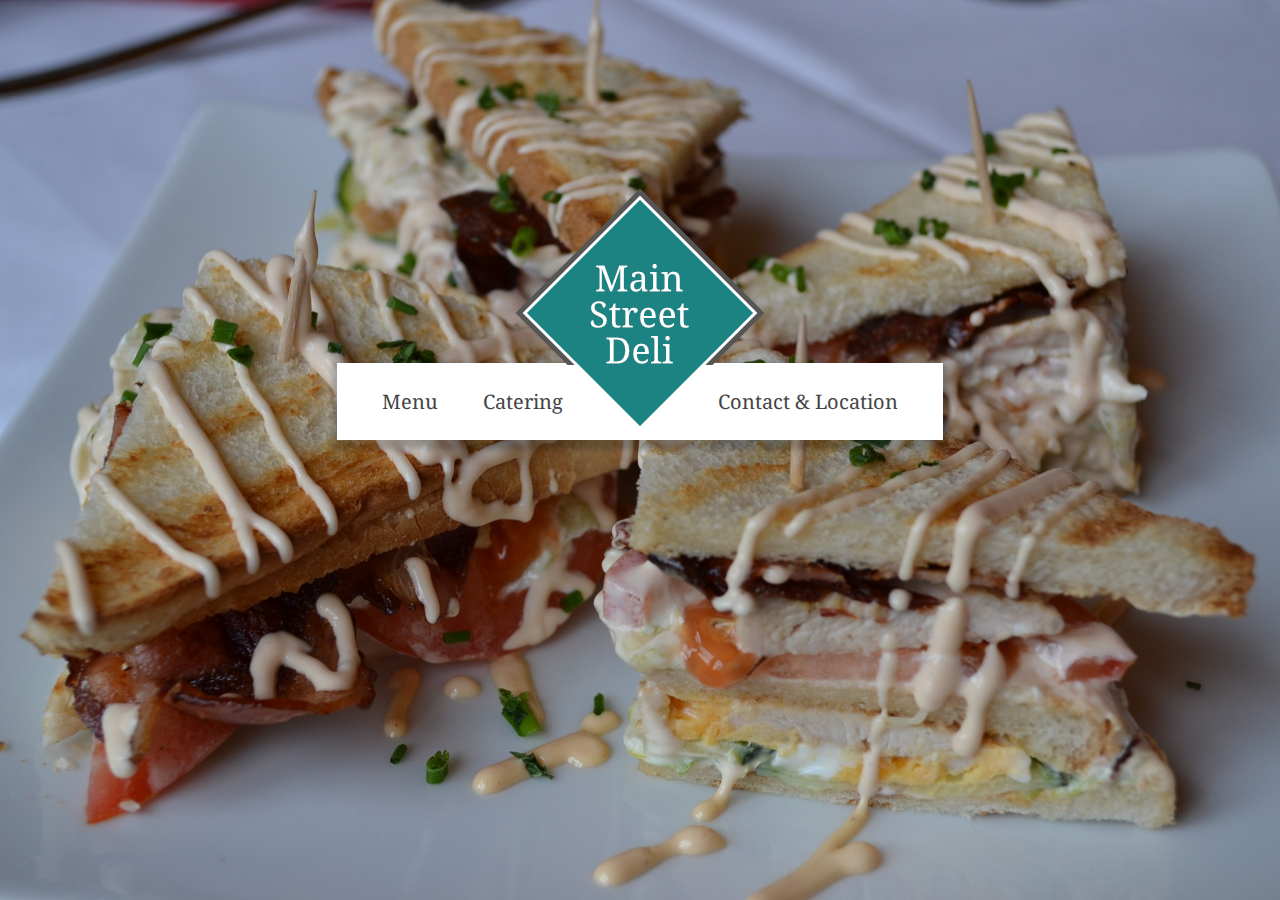
<file: index.html>
﻿<!DOCTYPE html>
<html lang="en">
<head>
    <meta charset="utf-8">
    <meta http-equiv="X-UA-Compatible" content="IE=edge">
    <meta name="viewport" content="width=device-width, initial-scale=1">
    <title>Main Street Deli</title>
    <link href="https://maxcdn.bootstrapcdn.com/bootstrap/3.3.6/css/bootstrap.min.css" rel="stylesheet">
    <link rel="stylesheet" type="text/css" href="static/css/main.css">
    <link href='https://fonts.googleapis.com/css?family=Droid+Serif|Open+Sans:400,600' rel='stylesheet' type='text/css'>
    <script src="https://oss.maxcdn.com/html5shiv/3.7.2/html5shiv.min.js"></script>
    <script src="https://oss.maxcdn.com/respond/1.4.2/respond.min.js"></script>  
</head>
<body id="backdrop-home">
    <div class="container-fluid">
        <div class="row">
            <div class="col-xs-12">
                <div class="content">
                    <div class="logo">
                        <div class="inside"></div>
                    </div>
                    <div class="links">
                        <a class="menuLink" href="menu.html">Menu</a>
                        <a class="cateringLink" href="catering.html">Catering</a>
                        <a class="contactLink" href="contact.html">Contact & Location</a>
                    </div>
                </div>
            </div>
        </div>
    </div>
    <script src="https://ajax.googleapis.com/ajax/libs/jquery/1.11.3/jquery.min.js"></script>
    <script src="https://maxcdn.bootstrapcdn.com/bootstrap/3.3.6/js/bootstrap.min.js"></script>
</body>
</html>
</file>
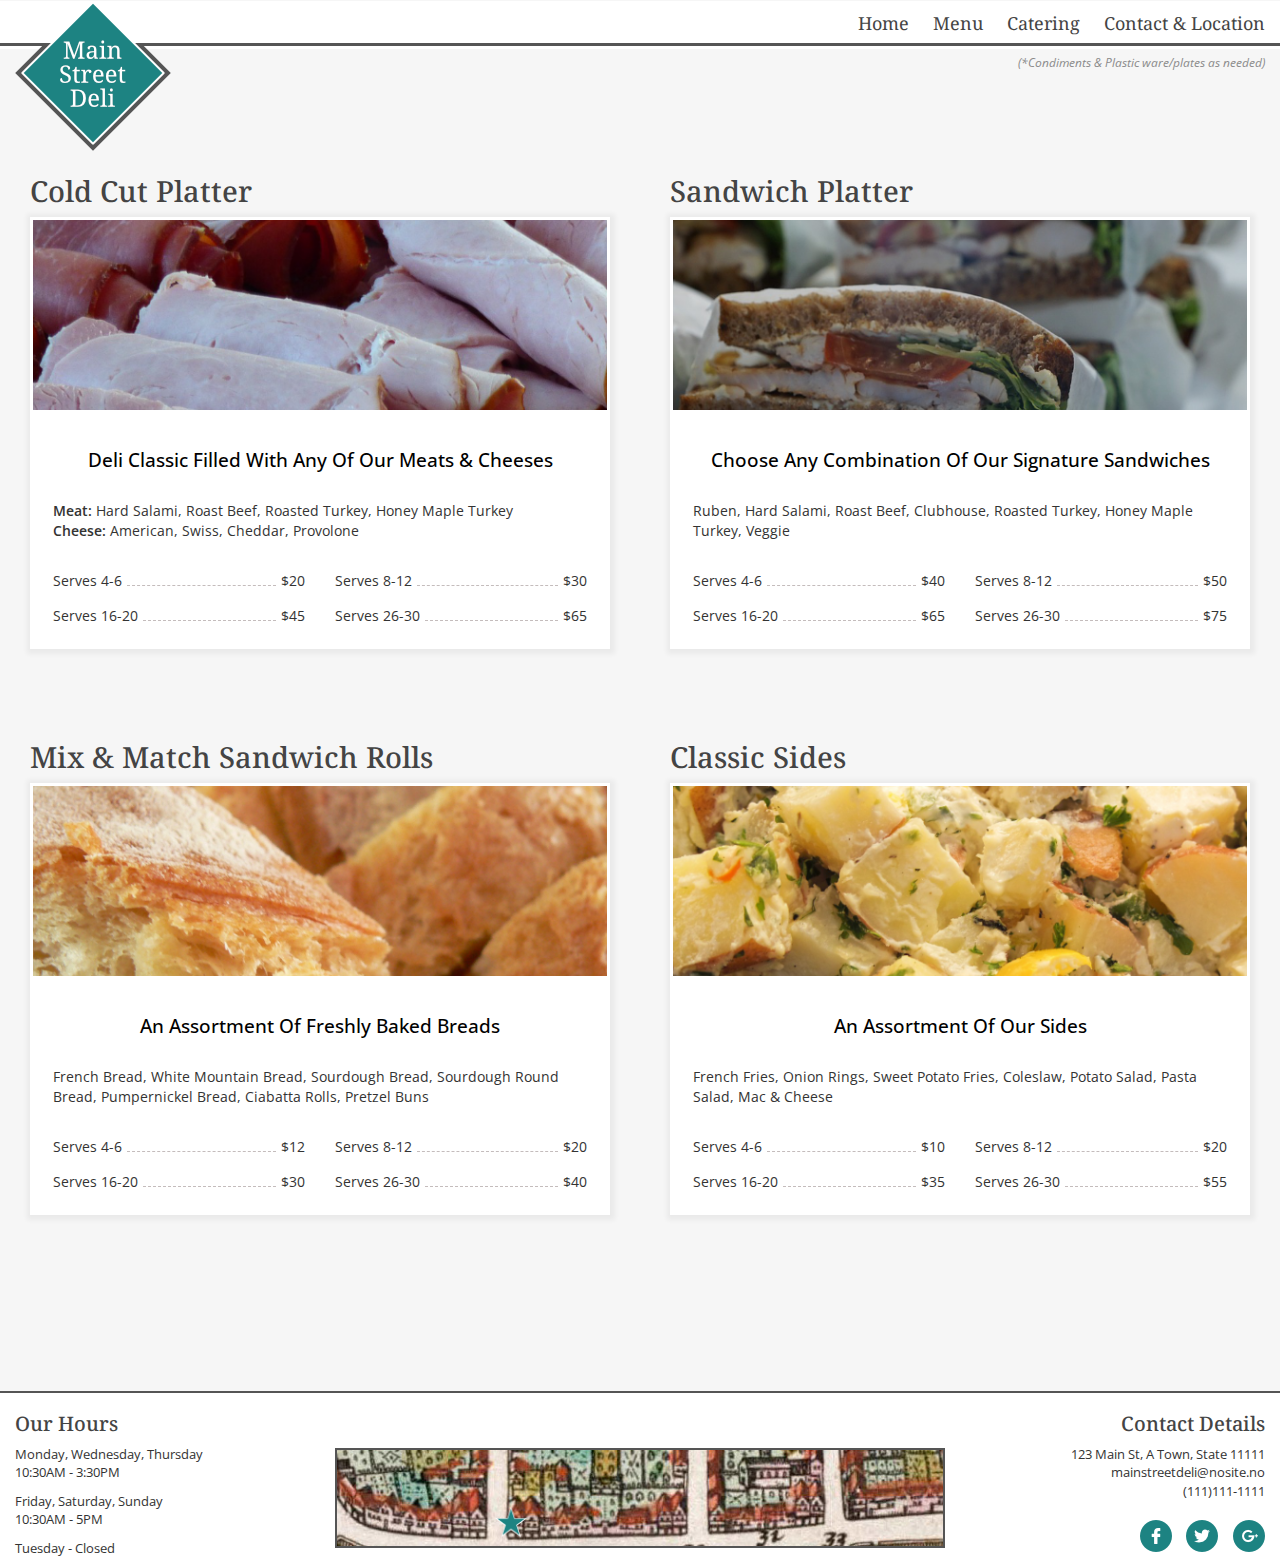
<file: catering.html>
﻿<!DOCTYPE html>
<html lang="en">
<head>
    <meta charset="utf-8">
    <meta http-equiv="X-UA-Compatible" content="IE=edge">
    <meta name="viewport" content="width=device-width, initial-scale=1">
    <title>Main Street Deli</title>
    <link href="https://maxcdn.bootstrapcdn.com/bootstrap/3.3.6/css/bootstrap.min.css" rel="stylesheet">
    <link rel="stylesheet" type="text/css" href="static/css/main.css">
    <link href='https://fonts.googleapis.com/css?family=Droid+Serif|Open+Sans:400,600' rel='stylesheet' type='text/css'>
    <script src="https://oss.maxcdn.com/html5shiv/3.7.2/html5shiv.min.js"></script>
    <script src="https://oss.maxcdn.com/respond/1.4.2/respond.min.js"></script>
</head>
<body id="backdrop">
    <div class="container-fluid">
        <div class="wrapper">
            <div class="row header">
                <div class="pw">
                    <div class="col-xs-4 logo">
                        <div class="inside"></div>
                        <div class="insideSmall"></div>
                    </div>
                    <div class="col-xs-8 links">
                        <a href="index.html">Home</a>
                        <a href="menu.html">Menu</a>
                        <a href="catering.html">Catering</a>
                        <a href="contact.html">Contact & Location</a>
                    </div>
                </div>
            </div>
            <div class="row notice">
                <div class="pw">
                    <div class="col-xs-12">
                        <p class="condiments">
                            (*Condiments & Plastic ware/plates as needed)
                        </p>
                    </div>
                </div>
            </div>

            <div class="row catering pw">
                <div class="col-md-6 coldcut">
                    <h3>Cold Cut Platter</h3>
                    <div class="box">
                        <div class="image"></div>
                        <h4>Deli Classic Filled With Any Of Our Meats & Cheeses</h4>
                        <div class="text">
                            <p>
                                <span>Meat:</span>
                                Hard Salami, Roast Beef, Roasted Turkey, Honey Maple Turkey
                            </p>
                            <p>
                                <span>Cheese:</span>
                                American, Swiss, Cheddar, Provolone
                            </p>
                        </div>
                        <div class="prices">
                            <div class="row">
                                <div class="col-sm-6 item">
                                    <div class="size">Serves 4-6</div>
                                    <div class="dots"></div>
                                    <div class="price">$20</div>
                                </div>
                                <div class="col-sm-6 item">
                                    <div class="size">Serves 8-12</div>
                                    <div class="dots"></div>
                                    <div class="price">$30</div>
                                </div>
                                <div class="col-sm-6 item">
                                    <div class="size">Serves 16-20</div>
                                    <div class="dots"></div>
                                    <div class="price">$45</div>
                                </div>
                                <div class="col-sm-6 item">
                                    <div class="size">Serves 26-30</div>
                                    <div class="dots"></div>
                                    <div class="price">$65</div>
                                </div>
                            </div>
                        </div>
                    </div>
                </div>
                <div class="col-md-6 sandwich">
                    <h3>Sandwich Platter</h3>
                    <div class="box">
                        <div class="image"></div>
                        <h4>Choose Any Combination Of Our Signature Sandwiches</h4>
                        <div class="text">
                            <p>
                                Ruben, Hard Salami, Roast Beef, Clubhouse, Roasted Turkey, Honey Maple Turkey, Veggie
                            </p>
                        </div>
                        <div class="prices">
                            <div class="row">
                                <div class="col-sm-6 item">
                                    <div class="size">Serves 4-6</div>
                                    <div class="dots"></div>
                                    <div class="price">$40</div>
                                </div>
                                <div class="col-sm-6 item">
                                    <div class="size">Serves 8-12</div>
                                    <div class="dots"></div>
                                    <div class="price">$50</div>
                                </div>
                                <div class="col-sm-6 item">
                                    <div class="size">Serves 16-20</div>
                                    <div class="dots"></div>
                                    <div class="price">$65</div>
                                </div>
                                <div class="col-sm-6 item">
                                    <div class="size">Serves 26-30</div>
                                    <div class="dots"></div>
                                    <div class="price">$75</div>
                                </div>
                            </div>
                        </div>
                    </div>
                </div>
                <div class="col-md-12 spacer"></div>
                <div class="col-md-6 rolls">
                    <h3>Mix & Match Sandwich Rolls</h3>
                    <div class="box">
                        <div class="image"></div>
                        <h4>An Assortment Of Freshly Baked Breads</h4>
                        <div class="text">
                            <p>
                                French Bread, White Mountain Bread, Sourdough Bread, Sourdough Round Bread,
                                Pumpernickel Bread, Ciabatta Rolls, Pretzel Buns
                            </p>
                        </div>
                        <div class="prices">
                            <div class="row">
                                <div class="col-sm-6 item">
                                    <div class="size">Serves 4-6</div>
                                    <div class="dots"></div>
                                    <div class="price">$12</div>
                                </div>
                                <div class="col-sm-6 item">
                                    <div class="size">Serves 8-12</div>
                                    <div class="dots"></div>
                                    <div class="price">$20</div>
                                </div>
                                <div class="col-sm-6 item">
                                    <div class="size">Serves 16-20</div>
                                    <div class="dots"></div>
                                    <div class="price">$30</div>
                                </div>
                                <div class="col-sm-6 item">
                                    <div class="size">Serves 26-30</div>
                                    <div class="dots"></div>
                                    <div class="price">$40</div>
                                </div>
                            </div>
                        </div>
                    </div>
                </div>
                <div class="col-md-6 sides">
                    <h3>Classic Sides</h3>
                    <div class="box">
                        <div class="image"></div>
                        <h4>An Assortment Of Our Sides</h4>
                        <div class="text">
                            <p>
                                French Fries, Onion Rings, Sweet Potato Fries, Coleslaw, Potato Salad, Pasta Salad,
                                Mac & Cheese
                            </p>
                        </div>
                        <div class="prices">
                            <div class="row">
                                <div class="col-sm-6 item">
                                    <div class="size">Serves 4-6</div>
                                    <div class="dots"></div>
                                    <div class="price">$10</div>
                                </div>
                                <div class="col-sm-6 item">
                                    <div class="size">Serves 8-12</div>
                                    <div class="dots"></div>
                                    <div class="price">$20</div>
                                </div>
                                <div class="col-sm-6 item">
                                    <div class="size">Serves 16-20</div>
                                    <div class="dots"></div>
                                    <div class="price">$35</div>
                                </div>
                                <div class="col-sm-6 item">
                                    <div class="size">Serves 26-30</div>
                                    <div class="dots"></div>
                                    <div class="price">$55</div>
                                </div>
                            </div>
                        </div>
                    </div>
                </div>
            </div>

            <div class="push"></div>
        </div>
        <div class="row footer">
            <div class="pw">
                <div class="col-sm-3">
                    <div class="hours">
                        <h4>Our Hours</h4>
                        <p>
                            Monday, Wednesday, Thursday
                            <span>10:30AM - 3:30PM</span>
                        </p>
                        <p>
                            Friday, Saturday, Sunday
                            <span>10:30AM - 5PM</span>
                        </p>
                        <p>Tuesday - Closed</p>
                    </div>
                </div>
                <div class="col-sm-6">
                    <div class="map"></div>
                </div>
                <div class="col-sm-3">
                    <div class="contact">
                        <h4>Contact Details</h4>
                        <p>
                            123 Main St, A Town, State 11111
                            <span>mainstreetdeli@nosite.no</span>
                            <span>(111)111-1111</span>
                        </p>
                        <div class="social">
                            <img src="static/img/facebook.png" alt="facebook" />
                            <img src="static/img/twitter.png" alt="twitter" />
                            <img src="static/img/google.png" alt="google+" />
                        </div>
                    </div>
                </div>
            </div>
        </div>
    </div>
    <script src="https://ajax.googleapis.com/ajax/libs/jquery/1.11.3/jquery.min.js"></script>
    <script src="https://maxcdn.bootstrapcdn.com/bootstrap/3.3.6/js/bootstrap.min.js"></script>
</body>
</html>
</file>
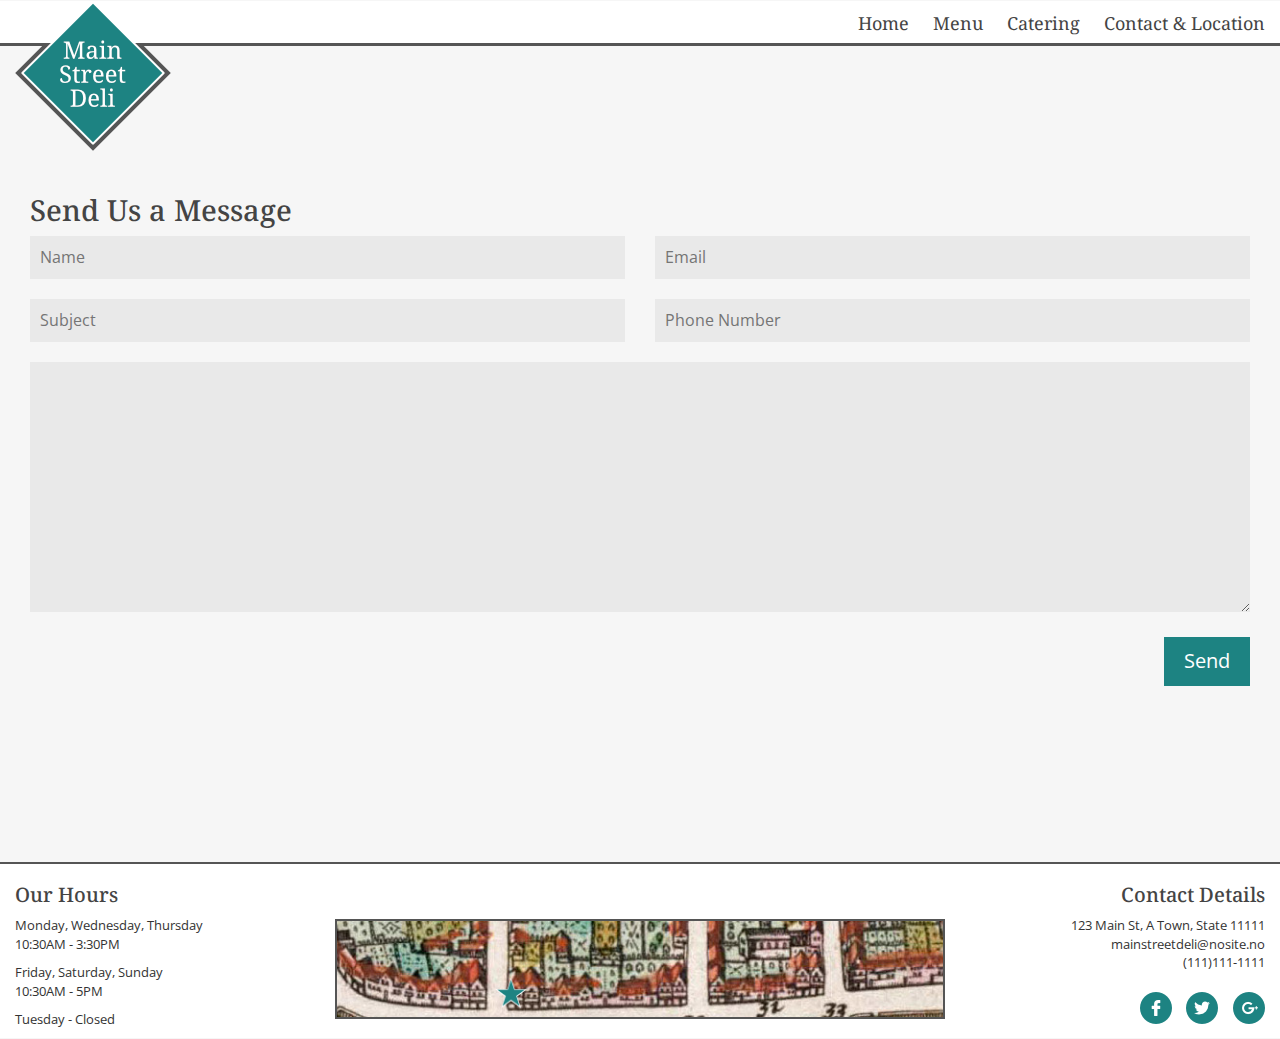
<file: contact.html>
﻿<!DOCTYPE html>
<html lang="en">
<head>
    <meta charset="utf-8">
    <meta http-equiv="X-UA-Compatible" content="IE=edge">
    <meta name="viewport" content="width=device-width, initial-scale=1">
    <title>Main Street Deli</title>
    <link href="https://maxcdn.bootstrapcdn.com/bootstrap/3.3.6/css/bootstrap.min.css" rel="stylesheet">
    <link rel="stylesheet" type="text/css" href="static/css/main.css">
    <link href='https://fonts.googleapis.com/css?family=Droid+Serif|Open+Sans:400,600' rel='stylesheet' type='text/css'>
    <script src="https://oss.maxcdn.com/html5shiv/3.7.2/html5shiv.min.js"></script>
    <script src="https://oss.maxcdn.com/respond/1.4.2/respond.min.js"></script>
</head>
<body id="backdrop">
    <div class="container-fluid">
        <div class="wrapper">
            <div class="row header">
                <div class="pw">
                    <div class="col-xs-4 logo">
                        <div class="inside"></div>
                        <div class="insideSmall"></div>
                    </div>
                    <div class="col-xs-8 links">
                        <a href="index.html">Home</a>
                        <a href="menu.html">Menu</a>
                        <a href="catering.html">Catering</a>
                        <a href="contact.html">Contact & Location</a>
                    </div>
                </div>
            </div>

            <div class="row sendMessage pw">
                <div class="col-xs-12">
                    <h3>Send Us a Message</h3>
                    <div class="contactForm">
                        <div class="row">
                            <div class="col-md-6 col-xs-12">
                                <input name="name" placeholder="Name" />
                            </div>
                            <div class="col-md-6 col-xs-12">
                                <input name="email" placeholder="Email"/>
                            </div>
                            <div class="col-md-6 col-xs-12">
                                <input name="sibject" placeholder="Subject"/>
                            </div>
                            <div class="col-md-6 col-xs-12">
                                <input name="phonenumber" placeholder="Phone Number"/>
                            </div>
                            <div class="col-xs-12">
                                <textarea class="message"></textarea>
                                <a class="sendButton">Send</a>
                            </div>
                        </div>
                    </div>
                </div>
            </div>
            
            <div class="push"></div>
        </div>
        <div class="row footer">
            <div class="pw">
                <div class="col-sm-3">
                    <div class="hours">
                        <h4>Our Hours</h4>
                        <p>
                            Monday, Wednesday, Thursday
                            <span>10:30AM - 3:30PM</span>
                        </p>
                        <p>
                            Friday, Saturday, Sunday
                            <span>10:30AM - 5PM</span>
                        </p>
                        <p>Tuesday - Closed</p>
                    </div>
                </div>
                <div class="col-sm-6">
                    <div class="map"></div>
                </div>
                <div class="col-sm-3">
                    <div class="contact">
                        <h4>Contact Details</h4>
                        <p>
                            123 Main St, A Town, State 11111
                            <span>mainstreetdeli@nosite.no</span>
                            <span>(111)111-1111</span>
                        </p>
                        <div class="social">
                            <img src="static/img/facebook.png" alt="facebook" />
                            <img src="static/img/twitter.png" alt="twitter" />
                            <img src="static/img/google.png" alt="google+" />
                        </div>
                    </div>
                </div>
            </div>
        </div>
    </div>
    <script src="https://ajax.googleapis.com/ajax/libs/jquery/1.11.3/jquery.min.js"></script>
    <script src="https://maxcdn.bootstrapcdn.com/bootstrap/3.3.6/js/bootstrap.min.js"></script>
</body>
</html>
</file>
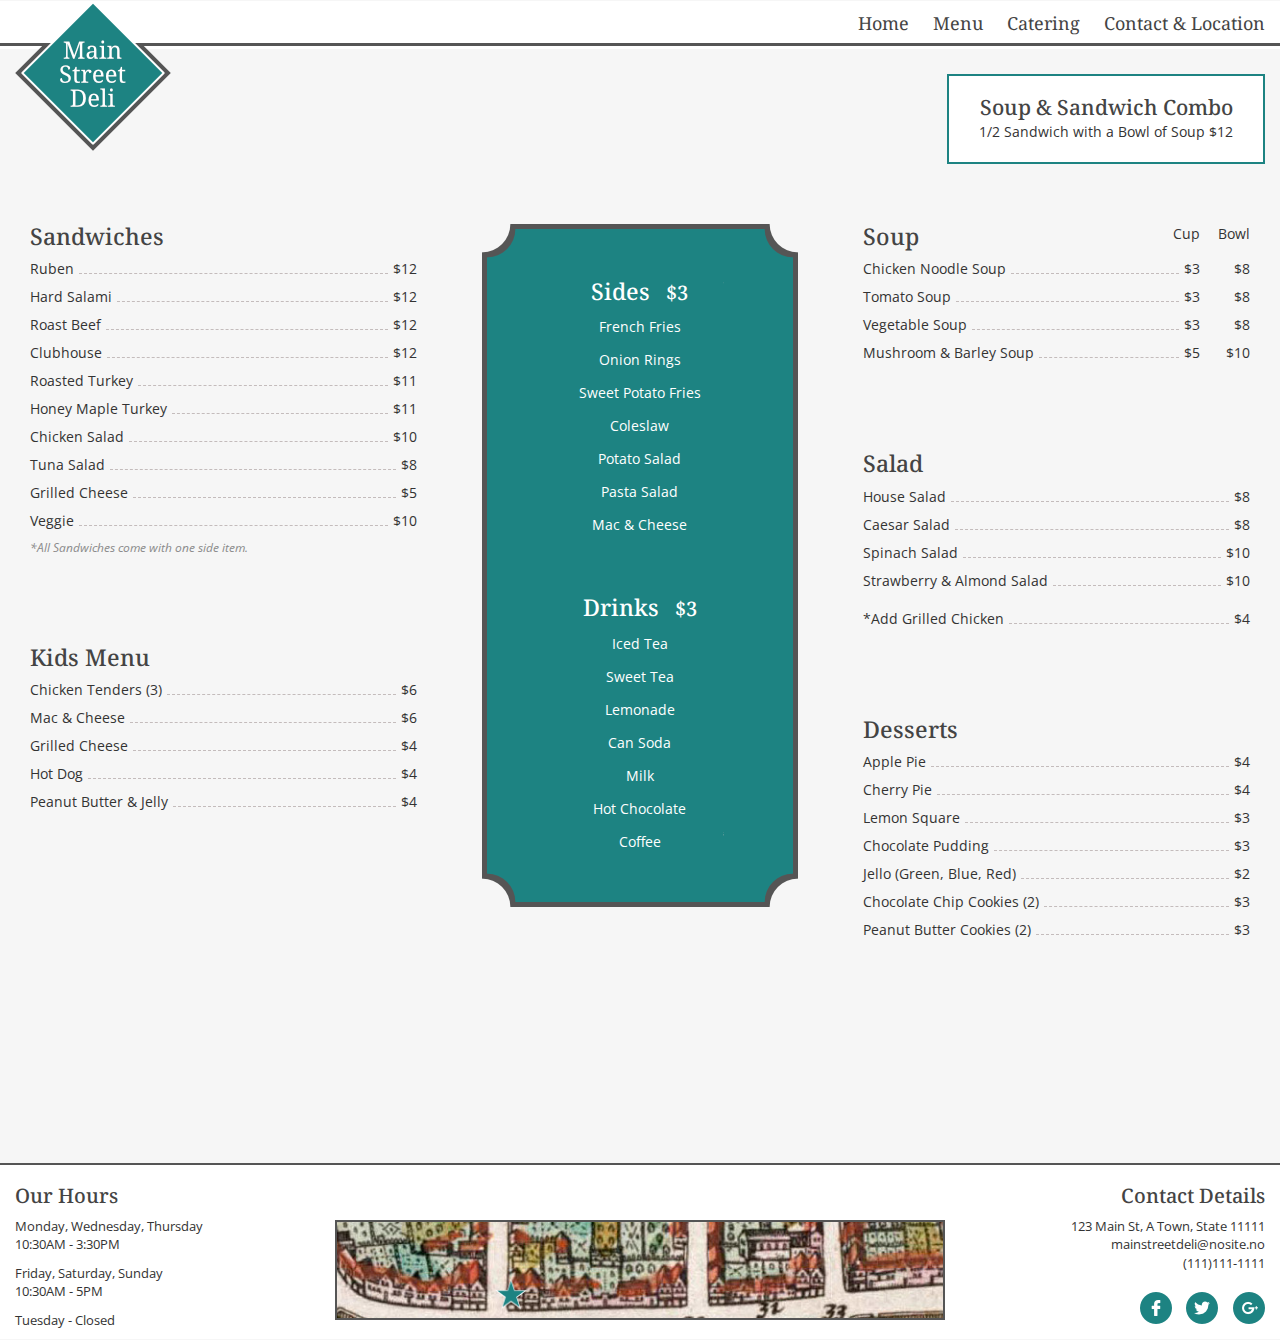
<file: menu.html>
﻿<!DOCTYPE html>
<html lang="en">
<head>
    <meta charset="utf-8">
    <meta http-equiv="X-UA-Compatible" content="IE=edge">
    <meta name="viewport" content="width=device-width, initial-scale=1">
    <title>Main Street Deli</title>
    <link href="https://maxcdn.bootstrapcdn.com/bootstrap/3.3.6/css/bootstrap.min.css" rel="stylesheet">
     <link rel="stylesheet" type="text/css" href="static/css/main.css">
     <link href='https://fonts.googleapis.com/css?family=Droid+Serif|Open+Sans:400,600' rel='stylesheet' type='text/css'>
    <script src="https://oss.maxcdn.com/html5shiv/3.7.2/html5shiv.min.js"></script>
    <script src="https://oss.maxcdn.com/respond/1.4.2/respond.min.js"></script>
</head>
<body id="backdrop">
    <div class="container-fluid">
        <div class="wrapper">
            <div class="row header">
                <div class="pw">
                    <div class="col-xs-4 logo">
                        <div class="inside"></div>
                        <div class="insideSmall"></div>
                    </div>
                    <div class="col-xs-8 links">
                        <a href="index.html">Home</a>
                        <a href="menu.html">Menu</a>
                        <a href="catering.html">Catering</a>
                        <a href="contact.html">Contact & Location</a>
                    </div>
                </div>
            </div>
            <div class="row notice">
                <div class="pw">
                    <div class="col-xs-12">
                        <div class="combo">
                            <h4>Soup & Sandwich Combo</h4>
                            <p>1/2 Sandwich with a Bowl of Soup $12</p>
                        </div>
                    </div>
                </div>
            </div>
            <div class="row menu pw">
                <div class="col-md-4 menuL">
                    <div class="sandwiches">
                        <h4>Sandwiches</h4>
                        <div class="item">
                            <div class="name">Ruben</div><div class="dots"></div><div class="price">$12</div>
                        </div>
                        <div class="item">
                            <div class="name">Hard Salami</div><div class="dots"></div><div class="price">$12</div>
                        </div>
                        <div class="item">
                            <div class="name">Roast Beef</div><div class="dots"></div><div class="price">$12</div>
                        </div>
                        <div class="item">
                            <div class="name">Clubhouse</div><div class="dots"></div><div class="price">$12</div>
                        </div>
                        <div class="item">
                            <div class="name">Roasted Turkey</div><div class="dots"></div><div class="price">$11</div>
                        </div>
                        <div class="item">
                            <div class="name">Honey Maple Turkey</div><div class="dots"></div><div class="price">$11</div>
                        </div>
                        <div class="item">
                            <div class="name">Chicken Salad</div><div class="dots"></div><div class="price">$10</div>
                        </div>
                        <div class="item">
                            <div class="name">Tuna Salad</div><div class="dots"></div><div class="price">$8</div>
                        </div>
                        <div class="item">
                            <div class="name">Grilled Cheese</div><div class="dots"></div><div class="price">$5</div>
                        </div>
                        <div class="item">
                            <div class="name">Veggie</div><div class="dots"></div><div class="price">$10</div>
                        </div>
                        <div class="item">
                            <div class="extra">*All Sandwiches come with one side item.</div>
                        </div>
                    </div>
                    <div class="kids">
                        <h4>Kids Menu</h4>
                        <div class="item">
                            <div class="name">Chicken Tenders (3)</div><div class="dots"></div><div class="price">$6</div>
                        </div>
                        <div class="item">
                            <div class="name">Mac & Cheese</div><div class="dots"></div><div class="price">$6</div>
                        </div>
                        <div class="item">
                            <div class="name">Grilled Cheese</div><div class="dots"></div><div class="price">$4</div>
                        </div>
                        <div class="item">
                            <div class="name">Hot Dog</div><div class="dots"></div><div class="price">$4</div>
                        </div>
                        <div class="item">
                            <div class="name">Peanut Butter & Jelly</div><div class="dots"></div><div class="price">$4</div>
                        </div>
                    </div>
                </div>
                <div class="col-md-4 menuCenter">
                    <div class="menuC">
                        <div class="topL"></div><div class="topR"></div>
                        <div class="extra">
                            <div class="sides">
                                <h4>Sides <span>$3</span></h4>
                                <ul>
                                    <li>French Fries</li>
                                    <li>Onion Rings</li>
                                    <li>Sweet Potato Fries</li>
                                    <li>Coleslaw</li>
                                    <li>Potato Salad</li>
                                    <li>Pasta Salad</li>
                                    <li>Mac & Cheese</li>
                                </ul>
                            </div>
                            <div class="drinks">
                                <h4>Drinks <span>$3</span></h4>
                                <ul>
                                    <li>Iced Tea</li>
                                    <li>Sweet Tea</li>
                                    <li>Lemonade</li>
                                    <li>Can Soda</li>
                                    <li>Milk</li>
                                    <li>Hot Chocolate</li>
                                    <li>Coffee</li>
                                </ul>
                            </div>
                        </div>
                        <div class="bottomL"></div><div class="bottomR"></div>
                    </div>
                </div>
                <div class="col-md-4 menuR">
                    <div class="soup">
                        <div class="th">
                            <h4>Soup</h4>
                            <div class="bowl">Bowl</div>
                            <div class="cup">Cup</div>
                        </div>
                        <div class="item">
                            <div class="name">Chicken Noodle Soup</div><div class="dots"></div><div class="price1">$3</div><div class="price2">$8</div>
                        </div>
                        <div class="item">
                            <div class="name">Tomato Soup</div><div class="dots"></div><div class="price1">$3</div><div class="price2">$8</div>
                        </div>
                        <div class="item">
                            <div class="name">Vegetable Soup</div><div class="dots"></div><div class="price1">$3</div><div class="price2">$8</div>
                        </div>
                        <div class="item">
                            <div class="name">Mushroom & Barley Soup</div><div class="dots"></div><div class="price1">$5</div><div class="price2">$10</div>
                        </div>
                    </div>
                    <div class="salad">
                        <h4>Salad</h4>
                        <div class="item">
                            <div class="name">House Salad</div><div class="dots"></div><div class="price">$8</div>
                        </div>
                        <div class="item">
                            <div class="name">Caesar Salad</div><div class="dots"></div><div class="price">$8</div>
                        </div>
                        <div class="item">
                            <div class="name">Spinach Salad</div><div class="dots"></div><div class="price">$10</div>
                        </div>
                        <div class="item">
                            <div class="name">Strawberry & Almond Salad</div><div class="dots"></div><div class="price">$10</div>
                        </div>
                        <div class="item space">
                            <div class="name">*Add Grilled Chicken</div><div class="dots"></div><div class="price">$4</div>
                        </div>
                    </div>
                    <div class="desserts">
                        <h4>Desserts</h4>
                        <div class="item">
                            <div class="name">Apple Pie</div><div class="dots"></div><div class="price">$4</div>
                        </div>
                        <div class="item">
                            <div class="name">Cherry Pie</div><div class="dots"></div><div class="price">$4</div>
                        </div>
                        <div class="item">
                            <div class="name">Lemon Square</div><div class="dots"></div><div class="price">$3</div>
                        </div>
                        <div class="item">
                            <div class="name">Chocolate Pudding</div><div class="dots"></div><div class="price">$3</div>
                        </div>
                        <div class="item">
                            <div class="name">Jello (Green, Blue, Red)</div><div class="dots"></div><div class="price">$2</div>
                        </div>
                        <div class="item">
                            <div class="name">Chocolate Chip Cookies (2)</div><div class="dots"></div><div class="price">$3</div>
                        </div>
                        <div class="item">
                            <div class="name">Peanut Butter Cookies (2)</div><div class="dots"></div><div class="price">$3</div>
                        </div>
                    </div>
                </div>
            </div>
            <div class="push"></div>
        </div>
        <div class="row footer">
            <div class="pw">
                <div class="col-sm-3">
                    <div class="hours">
                        <h4>Our Hours</h4>
                        <p>
                            Monday, Wednesday, Thursday
                            <span>10:30AM - 3:30PM</span>
                        </p>
                        <p>
                            Friday, Saturday, Sunday
                            <span>10:30AM - 5PM</span>
                        </p>
                        <p>Tuesday - Closed</p>
                    </div>
                </div>
                <div class="col-sm-6">
                    <div class="map"></div>
                </div>
                <div class="col-sm-3">
                    <div class="contact">
                        <h4>Contact Details</h4>
                        <p>
                            123 Main St, A Town, State 11111
                            <span>mainstreetdeli@nosite.no</span>
                            <span>(111)111-1111</span>
                        </p>
                        <div class="social">
                            <img src="static/img/facebook.png" alt="facebook"/>
                            <img src="static/img/twitter.png" alt="twitter"/>
                            <img src="static/img/google.png" alt="google+"/>
                        </div>
                    </div>
                </div>
            </div>
        </div>
    </div>
    <script src="https://ajax.googleapis.com/ajax/libs/jquery/1.11.3/jquery.min.js"></script>
    <script src="https://maxcdn.bootstrapcdn.com/bootstrap/3.3.6/js/bootstrap.min.js"></script>
</body>
</html>
</file>
<file: static/css/main.css>
html,
body {
  min-height: 100%;
  min-width: 400px;
  font-family: 'Open Sans', Arial, sans-serif;
}
body {
  -ms-overflow-style: scrollbar;
}
.fontOpen {
  font-family: 'Open Sans', Arial, sans-serif;
}
.fontDroid {
  font-family: 'Droid Serif', "Times New Roman", Times, serif;
}
.normal {
  font-weight: 400;
}
.bold {
  font-weight: 600;
}
.italic {
  font-style: italic;
}
.center {
  text-align: center;
}
h3 {
  font-size: 29px;
  font-family: 'Droid Serif', "Times New Roman", Times, serif;
  color: #444444;
}
h4 {
  font-size: 21px;
  font-family: 'Droid Serif', "Times New Roman", Times, serif;
  color: #444444;
}
/* ----------------------------------------------------------------------------------------------------    Home */
#backdrop-home {
  background-image: url('../img/clubHome.jpg');
  background-repeat: no-repeat;
  background-position: center;
  background-size: cover;
  background-color: #494949;
  text-align: center;
}
#backdrop-home .content {
  margin-top: 15%;
  position: relative;
}
#backdrop-home .logo {
  text-align: center;
  position: relative;
  z-index: 1000;
}
#backdrop-home .logo .inside {
  display: block;
  margin: 0 auto;
  width: 250px;
  height: 243px;
  background-image: url('../img/logoHome.png');
  background-repeat: no-repeat;
  background-position: center;
}
#backdrop-home .links {
  text-align: center;
  display: inline;
  position: relative;
  top: -43px;
  padding: 25px 50px;
  margin: 0 auto;
  min-height: 75px;
  background-color: #ffffff;
  -webkit-box-shadow: 0px 5px 5px 5px rgba(0, 0, 0, 0.2);
  -moz-box-shadow: 0px 5px 5px 5px rgba(0, 0, 0, 0.2);
  box-shadow: 0px 5px 5px 5px rgba(0, 0, 0, 0.2);
  font-size: 20px;
  font-family: 'Droid Serif', "Times New Roman", Times, serif;
}
#backdrop-home .links a {
  color: #444444;
  margin: -5px;
  z-index: 2000;
  position: relative;
}
#backdrop-home .links a:hover {
  text-decoration: none;
}
#backdrop-home .links a.menuLink {
  padding: 0px 25px 0px 0px;
}
#backdrop-home .links a.cateringLink {
  padding: 0px 80px 0px 25px;
}
#backdrop-home .links a.contactLink {
  padding: 0px 0px 0px 80px;
}
/* ----------------------------------------------------------------------------------------------------    Head  */
.pw {
  max-width: 1280px;
  margin: 0 auto;
}
#backdrop {
  margin: 0 auto;
  background-color: #F6F6F6;
  border-top: solid 1px #f6f6f6;
  /* ----------------------------------------------------------------------------------------------------    Footer  */
}
#backdrop .wrapper {
  min-height: 100%;
  margin-bottom: 176px;
  /* ----------------------------------------------------------------------------------------------------    Notice  */
  /* ----------------------------------------------------------------------------------------------------    Menu  */
  /* ----------------------------------------------------------------------------------------------------    Catering  */
  /* ----------------------------------------------------------------------------------------------------    Message  */
}
#backdrop .wrapper .header {
  background-color: #ffffff;
  border-bottom: solid 3px #555555;
  height: 45px;
}
#backdrop .wrapper .header .logo {
  position: relative;
  z-index: 1000;
}
#backdrop .wrapper .header .logo .inside {
  display: block;
  float: left;
  margin: 0 auto;
  margin-top: -4px;
  width: 156px;
  height: 157px;
  background-image: url('../img/logo.png');
  background-repeat: no-repeat;
  background-position: center;
}
#backdrop .wrapper .header .logo .insideSmall {
  display: none;
}
#backdrop .wrapper .header .links {
  padding-top: 10px;
  text-align: right;
}
#backdrop .wrapper .header .links a {
  font-size: 18px;
  color: #444444;
  font-family: 'Droid Serif', "Times New Roman", Times, serif;
  padding-left: 20px;
}
#backdrop .wrapper .header .links a:hover {
  text-decoration: none;
}
#backdrop .wrapper .notice {
  border-top: solid 3px #ffffff;
}
#backdrop .wrapper .notice .combo {
  float: right;
  text-align: right;
  margin-top: -80px;
  padding: 10px 30px;
  background-color: #ffffff;
  border: solid 2px #1d8382;
}
#backdrop .wrapper .notice .combo h4 {
  margin-bottom: 3px;
}
#backdrop .wrapper .notice .combo p {
  font-size: 14px;
}
#backdrop .wrapper .notice .condiments {
  text-align: right;
  margin-top: -100px;
  font-style: italic;
  font-size: 12px;
  color: #8A8A8A;
}
#backdrop .wrapper .menu {
  padding-top: 30px;
}
#backdrop .wrapper .menu .menuL .sandwiches,
#backdrop .wrapper .menu .menuL .kids {
  margin-top: 30px;
}
#backdrop .wrapper .menu .menuL .sandwiches h4,
#backdrop .wrapper .menu .menuL .kids h4 {
  margin-bottom: 10px;
  font-size: 23px;
}
#backdrop .wrapper .menu .menuL .sandwiches .item,
#backdrop .wrapper .menu .menuL .kids .item {
  width: 100%;
  display: flex;
  padding-bottom: 8px;
}
#backdrop .wrapper .menu .menuL .sandwiches .item .name,
#backdrop .wrapper .menu .menuL .kids .item .name {
  padding-right: 5px;
}
#backdrop .wrapper .menu .menuL .sandwiches .item .dots,
#backdrop .wrapper .menu .menuL .kids .item .dots {
  height: 15px;
  border-bottom: dashed 1px #C4BCBC;
  flex-grow: 1;
}
#backdrop .wrapper .menu .menuL .sandwiches .item .price,
#backdrop .wrapper .menu .menuL .kids .item .price {
  float: right;
  text-align: right;
  padding-left: 5px;
}
#backdrop .wrapper .menu .menuL .sandwiches .item .extra,
#backdrop .wrapper .menu .menuL .kids .item .extra {
  font-style: italic;
  font-size: 12px;
  color: #8A8A8A;
}
#backdrop .wrapper .menu .menuL .kids {
  margin-top: 80px;
  margin-bottom: 80px;
}
#backdrop .wrapper .menu .menuCenter {
  padding: 0 50px;
  margin-top: 30px;
  margin-bottom: 80px;
}
#backdrop .wrapper .menu .menuCenter .menuC {
  text-align: center;
  background-color: #555555;
  padding: 5px;
  border-radius: 75px;
}
#backdrop .wrapper .menu .menuCenter .menuC .topL {
  width: 75px;
  height: 75px;
  position: absolute;
  top: 0;
  left: 50px;
  background-image: url('../img/topL.png');
  background-repeat: no-repeat;
}
#backdrop .wrapper .menu .menuCenter .menuC .topR {
  width: 75px;
  height: 75px;
  position: absolute;
  top: 0;
  right: 50px;
  background-image: url('../img/topR.png');
  background-repeat: no-repeat;
}
#backdrop .wrapper .menu .menuCenter .menuC .bottomL {
  width: 75px;
  height: 75px;
  position: absolute;
  bottom: 0;
  left: 50px;
  background-image: url('../img/bottomL.png');
  background-repeat: no-repeat;
}
#backdrop .wrapper .menu .menuCenter .menuC .bottomR {
  width: 75px;
  height: 75px;
  position: absolute;
  bottom: 0;
  right: 50px;
  background-image: url('../img/bottomR.png');
  background-repeat: no-repeat;
}
#backdrop .wrapper .menu .menuCenter .menuC .extra {
  background-color: #1d8382;
  color: #ffffff;
  border-radius: 55px;
}
#backdrop .wrapper .menu .menuCenter .menuC .extra .sides h4,
#backdrop .wrapper .menu .menuCenter .menuC .extra .drinks h4 {
  margin-bottom: 0px;
  font-size: 23px;
  color: #ffffff;
  position: relative;
  z-index: 1000;
}
#backdrop .wrapper .menu .menuCenter .menuC .extra .sides h4 span,
#backdrop .wrapper .menu .menuCenter .menuC .extra .drinks h4 span {
  font-size: 20px;
  padding-left: 10px;
}
#backdrop .wrapper .menu .menuCenter .menuC .extra .sides ul,
#backdrop .wrapper .menu .menuCenter .menuC .extra .drinks ul {
  list-style: none;
  padding-left: 0px;
}
#backdrop .wrapper .menu .menuCenter .menuC .extra .sides ul li,
#backdrop .wrapper .menu .menuCenter .menuC .extra .drinks ul li {
  padding-top: 13px;
}
#backdrop .wrapper .menu .menuCenter .menuC .extra .sides ul li span,
#backdrop .wrapper .menu .menuCenter .menuC .extra .drinks ul li span {
  float: right;
  font-size: 13px;
}
#backdrop .wrapper .menu .menuCenter .menuC .extra .sides ul li.extra,
#backdrop .wrapper .menu .menuCenter .menuC .extra .drinks ul li.extra {
  border-bottom: none;
  font-style: italic;
}
#backdrop .wrapper .menu .menuCenter .menuC .extra .sides {
  padding-top: 40px;
}
#backdrop .wrapper .menu .menuCenter .menuC .extra .drinks {
  padding: 40px 0 40px 0;
}
#backdrop .wrapper .menu .menuR .soup,
#backdrop .wrapper .menu .menuR .salad,
#backdrop .wrapper .menu .menuR .desserts {
  margin-top: 30px;
}
#backdrop .wrapper .menu .menuR .soup h4,
#backdrop .wrapper .menu .menuR .salad h4,
#backdrop .wrapper .menu .menuR .desserts h4 {
  margin-bottom: 10px;
  font-size: 23px;
}
#backdrop .wrapper .menu .menuR .soup .th,
#backdrop .wrapper .menu .menuR .salad .th,
#backdrop .wrapper .menu .menuR .desserts .th {
  width: 100%;
}
#backdrop .wrapper .menu .menuR .soup .th h4,
#backdrop .wrapper .menu .menuR .salad .th h4,
#backdrop .wrapper .menu .menuR .desserts .th h4 {
  display: inline-block;
  margin-top: 0px;
}
#backdrop .wrapper .menu .menuR .soup .th .cup,
#backdrop .wrapper .menu .menuR .salad .th .cup,
#backdrop .wrapper .menu .menuR .desserts .th .cup,
#backdrop .wrapper .menu .menuR .soup .th .bowl,
#backdrop .wrapper .menu .menuR .salad .th .bowl,
#backdrop .wrapper .menu .menuR .desserts .th .bowl {
  display: inline-block;
  float: right;
  text-align: right;
}
#backdrop .wrapper .menu .menuR .soup .th .bowl,
#backdrop .wrapper .menu .menuR .salad .th .bowl,
#backdrop .wrapper .menu .menuR .desserts .th .bowl {
  min-width: 50px;
}
#backdrop .wrapper .menu .menuR .soup .item,
#backdrop .wrapper .menu .menuR .salad .item,
#backdrop .wrapper .menu .menuR .desserts .item {
  width: 100%;
  display: flex;
  padding-bottom: 8px;
}
#backdrop .wrapper .menu .menuR .soup .item .name,
#backdrop .wrapper .menu .menuR .salad .item .name,
#backdrop .wrapper .menu .menuR .desserts .item .name {
  padding-right: 5px;
}
#backdrop .wrapper .menu .menuR .soup .item .dots,
#backdrop .wrapper .menu .menuR .salad .item .dots,
#backdrop .wrapper .menu .menuR .desserts .item .dots {
  height: 15px;
  border-bottom: dashed 1px #C4BCBC;
  flex-grow: 1;
}
#backdrop .wrapper .menu .menuR .soup .item .price,
#backdrop .wrapper .menu .menuR .salad .item .price,
#backdrop .wrapper .menu .menuR .desserts .item .price,
#backdrop .wrapper .menu .menuR .soup .item .price1,
#backdrop .wrapper .menu .menuR .salad .item .price1,
#backdrop .wrapper .menu .menuR .desserts .item .price1,
#backdrop .wrapper .menu .menuR .soup .item .price2,
#backdrop .wrapper .menu .menuR .salad .item .price2,
#backdrop .wrapper .menu .menuR .desserts .item .price2 {
  float: right;
  text-align: right;
  padding-left: 5px;
}
#backdrop .wrapper .menu .menuR .soup .item .price2,
#backdrop .wrapper .menu .menuR .salad .item .price2,
#backdrop .wrapper .menu .menuR .desserts .item .price2 {
  min-width: 50px;
  padding-left: 0px;
}
#backdrop .wrapper .menu .menuR .soup .item .extra,
#backdrop .wrapper .menu .menuR .salad .item .extra,
#backdrop .wrapper .menu .menuR .desserts .item .extra {
  font-style: italic;
  font-size: 12px;
  color: #8A8A8A;
}
#backdrop .wrapper .menu .menuR .soup .space,
#backdrop .wrapper .menu .menuR .salad .space,
#backdrop .wrapper .menu .menuR .desserts .space {
  margin-top: 10px;
}
#backdrop .wrapper .menu .menuR .salad,
#backdrop .wrapper .menu .menuR .desserts {
  margin-top: 80px;
}
#backdrop .wrapper .catering .coldcut .box,
#backdrop .wrapper .catering .sandwich .box,
#backdrop .wrapper .catering .rolls .box,
#backdrop .wrapper .catering .sides .box {
  padding: 3px;
  background-color: #fff;
  -webkit-box-shadow: 1px 1px 5px 4px rgba(0, 0, 0, 0.05);
  -moz-box-shadow: 1px 1px 5px 4px rgba(0, 0, 0, 0.05);
  box-shadow: 1px 1px 5px 4px rgba(0, 0, 0, 0.05);
}
#backdrop .wrapper .catering .coldcut .box .image,
#backdrop .wrapper .catering .sandwich .box .image,
#backdrop .wrapper .catering .rolls .box .image,
#backdrop .wrapper .catering .sides .box .image {
  margin: 0 auto;
  height: 190px;
  max-width: 890px;
  text-align: center;
  background-repeat: no-repeat;
  background-position: center;
  background-size: cover;
}
#backdrop .wrapper .catering .coldcut .box h4,
#backdrop .wrapper .catering .sandwich .box h4,
#backdrop .wrapper .catering .rolls .box h4,
#backdrop .wrapper .catering .sides .box h4 {
  font-family: 'Open Sans', Arial, sans-serif;
  font-size: 19px;
  color: #000;
  text-align: center;
  margin-top: 40px;
  margin-bottom: 30px;
}
#backdrop .wrapper .catering .coldcut .box p,
#backdrop .wrapper .catering .sandwich .box p,
#backdrop .wrapper .catering .rolls .box p,
#backdrop .wrapper .catering .sides .box p {
  margin: 0 20px;
}
#backdrop .wrapper .catering .coldcut .box p span,
#backdrop .wrapper .catering .sandwich .box p span,
#backdrop .wrapper .catering .rolls .box p span,
#backdrop .wrapper .catering .sides .box p span {
  font-weight: 600;
}
#backdrop .wrapper .catering .coldcut .box .prices,
#backdrop .wrapper .catering .sandwich .box .prices,
#backdrop .wrapper .catering .rolls .box .prices,
#backdrop .wrapper .catering .sides .box .prices {
  margin: 30px 20px 0 20px;
  padding-bottom: 5px;
}
#backdrop .wrapper .catering .coldcut .box .prices .item,
#backdrop .wrapper .catering .sandwich .box .prices .item,
#backdrop .wrapper .catering .rolls .box .prices .item,
#backdrop .wrapper .catering .sides .box .prices .item {
  display: flex;
  padding-bottom: 15px;
}
#backdrop .wrapper .catering .coldcut .box .prices .item .size,
#backdrop .wrapper .catering .sandwich .box .prices .item .size,
#backdrop .wrapper .catering .rolls .box .prices .item .size,
#backdrop .wrapper .catering .sides .box .prices .item .size {
  padding-right: 5px;
}
#backdrop .wrapper .catering .coldcut .box .prices .item .dots,
#backdrop .wrapper .catering .sandwich .box .prices .item .dots,
#backdrop .wrapper .catering .rolls .box .prices .item .dots,
#backdrop .wrapper .catering .sides .box .prices .item .dots {
  height: 15px;
  border-bottom: dashed 1px #C4BCBC;
  flex-grow: 1;
}
#backdrop .wrapper .catering .coldcut .box .prices .item .price,
#backdrop .wrapper .catering .sandwich .box .prices .item .price,
#backdrop .wrapper .catering .rolls .box .prices .item .price,
#backdrop .wrapper .catering .sides .box .prices .item .price {
  float: right;
  text-align: right;
  padding-left: 5px;
}
#backdrop .wrapper .catering .coldcut {
  padding-right: 30px;
}
#backdrop .wrapper .catering .coldcut .image {
  background-image: url('../img/meat.png');
}
#backdrop .wrapper .catering .sandwich {
  padding-left: 30px;
}
#backdrop .wrapper .catering .sandwich .image {
  background-image: url('../img/sandwich.png');
}
#backdrop .wrapper .catering .rolls {
  padding-right: 30px;
  margin-top: 70px;
}
#backdrop .wrapper .catering .rolls .image {
  background-image: url('../img/bread.png');
}
#backdrop .wrapper .catering .sides {
  padding-left: 30px;
  margin-top: 70px;
}
#backdrop .wrapper .catering .sides .image {
  background-image: url('../img/potato.png');
}
#backdrop .wrapper .catering .spacer {
  width: 100%;
  height: 2px;
}
#backdrop .wrapper .sendMessage h3 {
  margin-top: 40px;
}
#backdrop .wrapper .sendMessage .contactForm {
  font-size: 16px;
}
#backdrop .wrapper .sendMessage .contactForm input {
  width: 100%;
  margin-bottom: 20px;
  padding: 10px;
  color: #000;
  border: none;
  background-color: #E9E9E9;
}
#backdrop .wrapper .sendMessage .contactForm input:focus {
  outline: none;
}
#backdrop .wrapper .sendMessage .contactForm textarea {
  width: 100%;
  margin-bottom: 20px;
  padding: 10px;
  color: #000;
  min-height: 250px;
  border: none;
  background-color: #E9E9E9;
}
#backdrop .wrapper .sendMessage .contactForm textarea:focus {
  outline: none;
}
#backdrop .wrapper .sendMessage .contactForm a {
  float: right;
  padding: 10px 20px;
  background-color: #1d8382;
  cursor: pointer;
  font-size: 20px;
  color: #fff;
}
#backdrop .wrapper .sendMessage .contactForm a:hover {
  text-decoration: none;
}
#backdrop .footer {
  height: 176px;
  border-top: solid 2px #555555;
  background-color: #ffffff;
  padding: 10px 0 0 0;
}
#backdrop .footer .hours h4,
#backdrop .footer .contact h4 {
  font-size: 20px;
}
#backdrop .footer .hours p,
#backdrop .footer .contact p {
  font-size: 13px;
}
#backdrop .footer .hours p span,
#backdrop .footer .contact p span {
  display: block;
}
#backdrop .footer .map {
  margin-top: 45px;
  height: 100px;
  max-width: 700px;
  border: solid 2px #555;
  background-image: url('../img/map4.png');
  background-repeat: no-repeat;
  background-position: center;
  background-size: cover;
  background-color: #494949;
}
#backdrop .footer .contact {
  text-align: right;
}
#backdrop .footer .contact .social img {
  padding: 10px 0 10px 10px;
}
/* -----------------------------------------------------------------------------------------------------------------------    Media Queries  */
/*  Medium   */
@media (min-width: 992px) and (max-width: 1199px) {
  #backdrop .wrapper .catering .coldcut .box .text,
  .sandwich .box .text,
  .rolls .box .text,
  .sides .box .text {
    min-height: 60px;
  }
}
/*  Small  */
@media (min-width: 768px) and (max-width: 991px) {
  #backdrop .wrapper .menu .menuCenter .menuC .extra .sides,
  .drinks {
    width: 40%;
    display: inline-block;
  }
  #backdrop .wrapper .catering .coldcut {
    padding-right: 15px;
  }
  #backdrop .wrapper .catering .rolls {
    padding-right: 15px;
  }
  #backdrop .wrapper .catering .sandwich {
    padding-left: 15px;
  }
  #backdrop .wrapper .catering .sides {
    padding-left: 15px;
  }
  #backdrop .footer {
    min-height: 195px;
  }
}
/*  Extra Small  */
@media (max-width: 767px) {
  #backdrop-home .content .links {
    padding: 20px 20px;
    min-height: 75px;
    font-size: 14px;
  }
  #backdrop-home .content .links a.menuLink {
    padding: 0px 0px 0px 0px;
  }
  #backdrop-home .content .links a.cateringLink {
    padding: 0px 120px 0px 22px;
  }
  #backdrop-home .content .links a.contactLink {
    padding: 0px 0px 0px 0px;
  }
  #backdrop .wrapper .header .logo .inside {
    display: none;
  }
  #backdrop .wrapper .header {
    height: 120px;
  }
  #backdrop .wrapper .header .logo .insideSmall {
    display: block;
    float: left;
    margin: 0 auto;
    margin-top: 4px;
    width: 156px;
    height: 157px;
    background-image: url('../img/logoSm.png');
    background-repeat: no-repeat;
    background-position: center;
  }
  #backdrop .wrapper .header .links a {
    display: block;
  }
  #backdrop .wrapper .notice .combo {
    margin-top: 0px;
  }
  #backdrop .wrapper .notice .condiments {
    margin-top: 0px;
  }
  #backdrop .wrapper .catering .coldcut {
    padding-right: 15px;
  }
  #backdrop .wrapper .catering .rolls {
    padding-right: 15px;
  }
  #backdrop .wrapper .catering .sandwich {
    padding-left: 15px;
  }
  #backdrop .wrapper .catering .sides {
    padding-left: 15px;
  }
  #backdrop .footer {
    min-height: 195px;
  }
  #backdrop .footer .map {
    display: none;
  }
  #backdrop .footer .hours {
    width: 50%;
    display: inline-block;
    float: left;
  }
  #backdrop .footer .contact {
    width: 50%;
    display: inline-block;
    float: right;
  }
}
</file>
